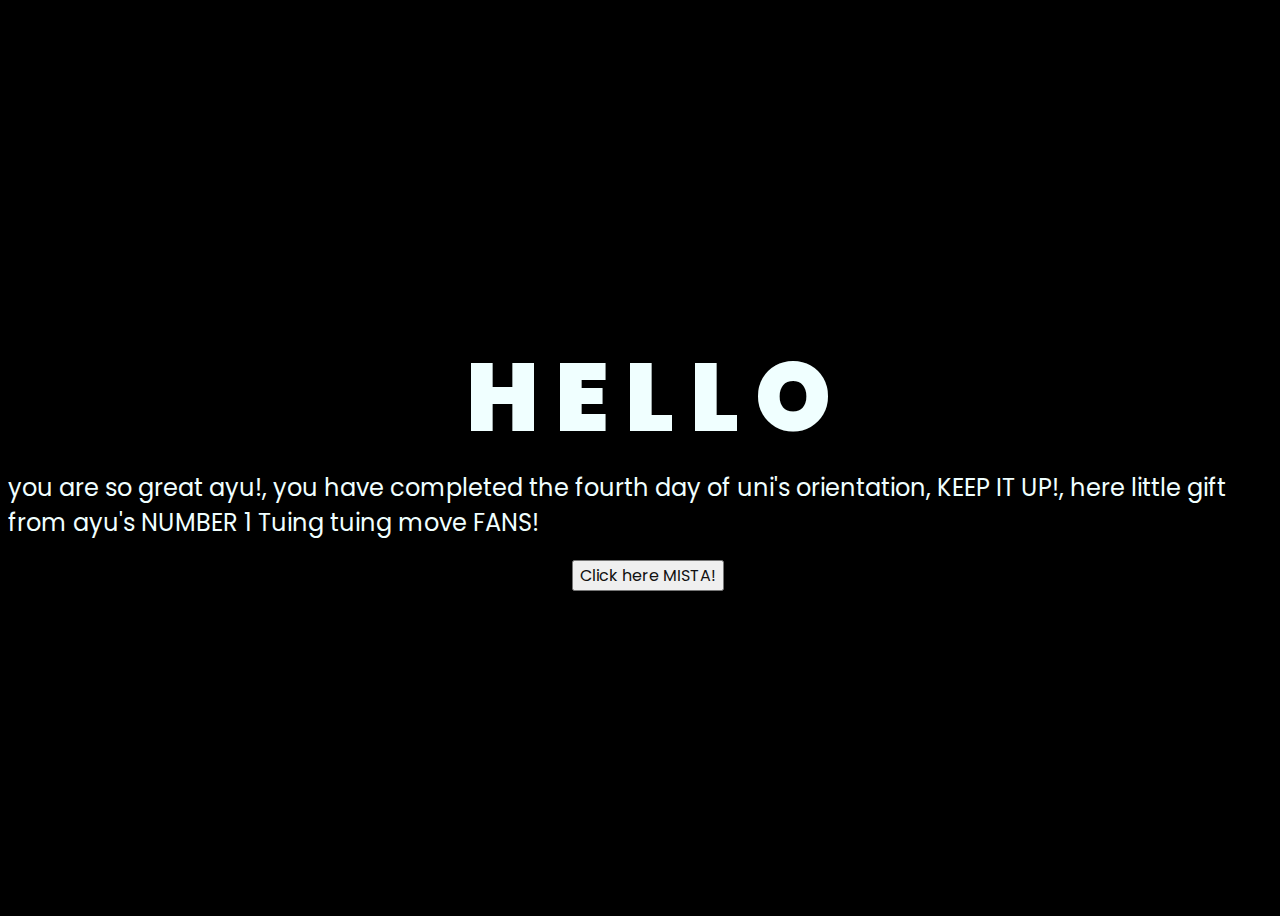
<file: index.html>
<!DOCTYPE html>
<html lang="en">
<head>
    <meta charset="UTF-8">
    <meta http-equiv="X-UA-Compatible" content="IE=edge">
    <meta name="viewport" content="width=device-width, initial-scale=1.0">
    <link rel="stylesheet" href="css/style.css">
    <link rel="icon" href="img/flowers.png" type="image/x-icon">
    <title>Flowers</title>
</head>
<body>
    <div class="greetings">
    <!-- silahkan menambah kata sesuai keinginan dengan <span>text...</span -->
        <span>H</span>
        <span>E</span>
        <span>L</span>
        <span>L</span>
        <span>O</span>
    </div>
    <div class="description">
        <span>you are so great ayu!, you have completed the fourth day of uni's orientation, KEEP IT UP!, here little gift from ayu's NUMBER 1 Tuing tuing move FANS!</span>
    </div>
    <div class="button">
        <button>
            <a href="flower.html">Click here MISTA!</a>
        </button>  
    </div>
</body>
</html>
</file>
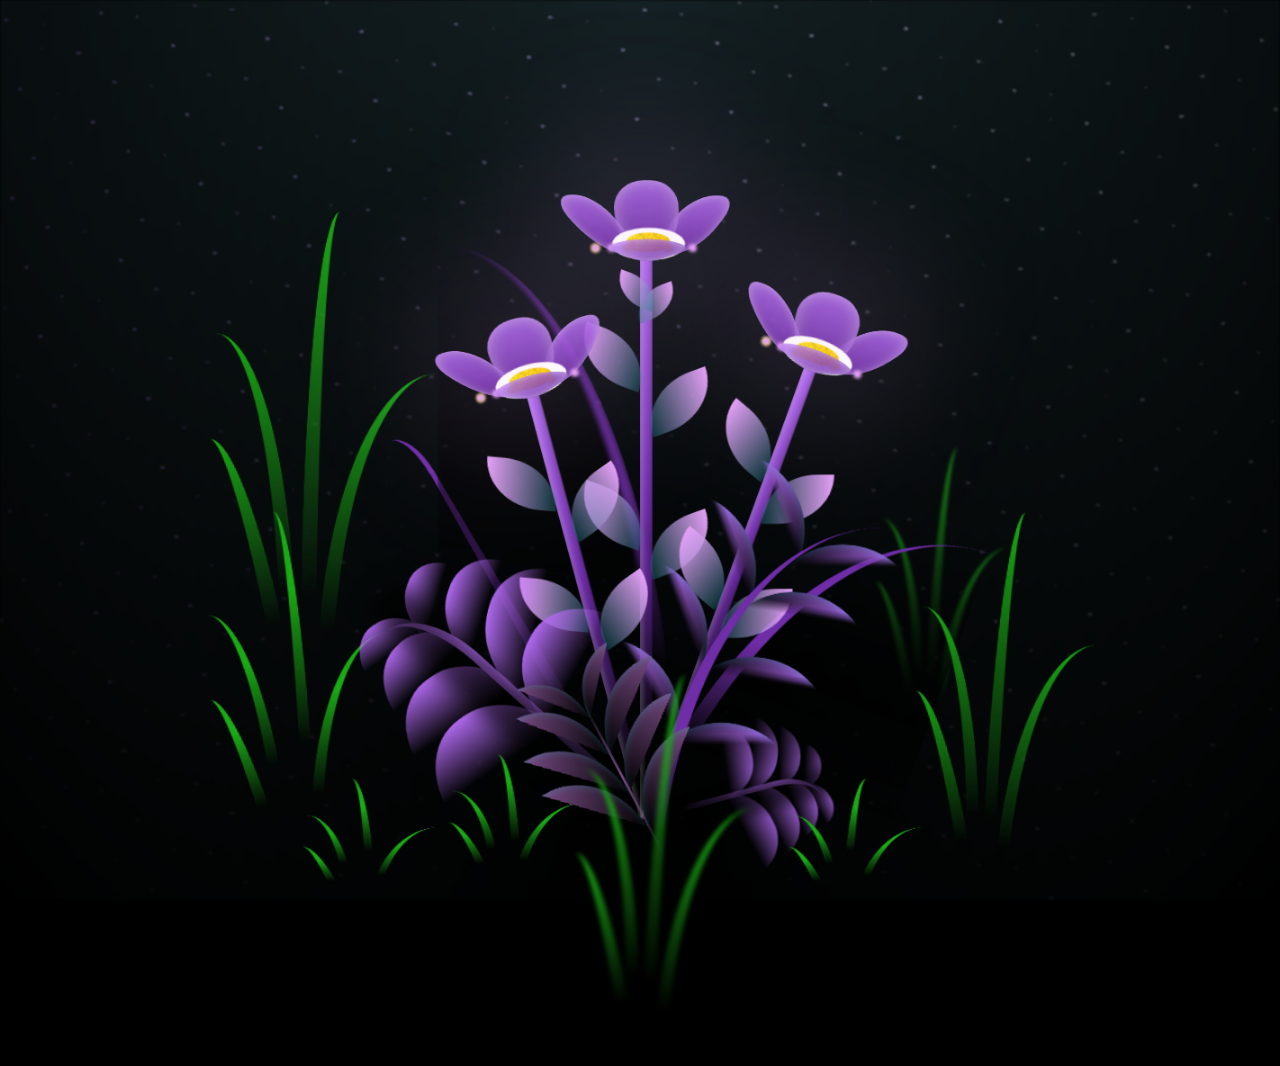
<file: flower.html>
<!DOCTYPE html>
<html lang="en">
<head>
    <meta charset="UTF-8">
    <meta http-equiv="X-UA-Compatible" content="IE=edge">
    <meta name="viewport" content="width=device-width, initial-scale=1.0">
    <link rel="stylesheet" href="css/main.css">
    <link rel="icon" href="img/flowers.png" type="image/x-icon">
    <title>flowers</title>
</head>
<body class="container">
  <!-- Pembuat code: https://codepen.io/mdusmanansari/pen/BamepLe -->
    <div class="night"></div>
    <div class="flowers">
      <div class="flower flower--1">
        <div class="flower__leafs flower__leafs--1">
          <div class="flower__leaf flower__leaf--1"></div>
          <div class="flower__leaf flower__leaf--2"></div>
          <div class="flower__leaf flower__leaf--3"></div>
          <div class="flower__leaf flower__leaf--4"></div>
          <div class="flower__white-circle"></div>
  
          <div class="flower__light flower__light--1"></div>
          <div class="flower__light flower__light--2"></div>
          <div class="flower__light flower__light--3"></div>
          <div class="flower__light flower__light--4"></div>
          <div class="flower__light flower__light--5"></div>
          <div class="flower__light flower__light--6"></div>
          <div class="flower__light flower__light--7"></div>
          <div class="flower__light flower__light--8"></div>
  
        </div>
        <div class="flower__line">
          <div class="flower__line__leaf flower__line__leaf--1"></div>
          <div class="flower__line__leaf flower__line__leaf--2"></div>
          <div class="flower__line__leaf flower__line__leaf--3"></div>
          <div class="flower__line__leaf flower__line__leaf--4"></div>
          <div class="flower__line__leaf flower__line__leaf--5"></div>
          <div class="flower__line__leaf flower__line__leaf--6"></div>
        </div>
      </div>
  
      <div class="flower flower--2">
        <div class="flower__leafs flower__leafs--2">
          <div class="flower__leaf flower__leaf--1"></div>
          <div class="flower__leaf flower__leaf--2"></div>
          <div class="flower__leaf flower__leaf--3"></div>
          <div class="flower__leaf flower__leaf--4"></div>
          <div class="flower__white-circle"></div>
  
          <div class="flower__light flower__light--1"></div>
          <div class="flower__light flower__light--2"></div>
          <div class="flower__light flower__light--3"></div>
          <div class="flower__light flower__light--4"></div>
          <div class="flower__light flower__light--5"></div>
          <div class="flower__light flower__light--6"></div>
          <div class="flower__light flower__light--7"></div>
          <div class="flower__light flower__light--8"></div>
  
        </div>
        <div class="flower__line">
          <div class="flower__line__leaf flower__line__leaf--1"></div>
          <div class="flower__line__leaf flower__line__leaf--2"></div>
          <div class="flower__line__leaf flower__line__leaf--3"></div>
          <div class="flower__line__leaf flower__line__leaf--4"></div>
        </div>
      </div>
  
      <div class="flower flower--3">
        <div class="flower__leafs flower__leafs--3">
          <div class="flower__leaf flower__leaf--1"></div>
          <div class="flower__leaf flower__leaf--2"></div>
          <div class="flower__leaf flower__leaf--3"></div>
          <div class="flower__leaf flower__leaf--4"></div>
          <div class="flower__white-circle"></div>
  
          <div class="flower__light flower__light--1"></div>
          <div class="flower__light flower__light--2"></div>
          <div class="flower__light flower__light--3"></div>
          <div class="flower__light flower__light--4"></div>
          <div class="flower__light flower__light--5"></div>
          <div class="flower__light flower__light--6"></div>
          <div class="flower__light flower__light--7"></div>
          <div class="flower__light flower__light--8"></div>
  
        </div>
        <div class="flower__line">
          <div class="flower__line__leaf flower__line__leaf--1"></div>
          <div class="flower__line__leaf flower__line__leaf--2"></div>
          <div class="flower__line__leaf flower__line__leaf--3"></div>
          <div class="flower__line__leaf flower__line__leaf--4"></div>
        </div>
      </div>
  
      <div class="grow-ans" style="--d:1.2s">
        <div class="flower__g-long">
          <div class="flower__g-long__top"></div>
          <div class="flower__g-long__bottom"></div>
        </div>
      </div>
  
      <div class="growing-grass">
        <div class="flower__grass flower__grass--1">
          <div class="flower__grass--top"></div>
          <div class="flower__grass--bottom"></div>
          <div class="flower__grass__leaf flower__grass__leaf--1"></div>
          <div class="flower__grass__leaf flower__grass__leaf--2"></div>
          <div class="flower__grass__leaf flower__grass__leaf--3"></div>
          <div class="flower__grass__leaf flower__grass__leaf--4"></div>
          <div class="flower__grass__leaf flower__grass__leaf--5"></div>
          <div class="flower__grass__leaf flower__grass__leaf--6"></div>
          <div class="flower__grass__leaf flower__grass__leaf--7"></div>
          <div class="flower__grass__leaf flower__grass__leaf--8"></div>
          <div class="flower__grass__overlay"></div>
        </div>
      </div>
  
      <div class="growing-grass">
        <div class="flower__grass flower__grass--2">
          <div class="flower__grass--top"></div>
          <div class="flower__grass--bottom"></div>
          <div class="flower__grass__leaf flower__grass__leaf--1"></div>
          <div class="flower__grass__leaf flower__grass__leaf--2"></div>
          <div class="flower__grass__leaf flower__grass__leaf--3"></div>
          <div class="flower__grass__leaf flower__grass__leaf--4"></div>
          <div class="flower__grass__leaf flower__grass__leaf--5"></div>
          <div class="flower__grass__leaf flower__grass__leaf--6"></div>
          <div class="flower__grass__leaf flower__grass__leaf--7"></div>
          <div class="flower__grass__leaf flower__grass__leaf--8"></div>
          <div class="flower__grass__overlay"></div>
        </div>
      </div>
  
      <div class="grow-ans" style="--d:2.4s">
        <div class="flower__g-right flower__g-right--1">
          <div class="leaf"></div>
        </div>
      </div>
  
      <div class="grow-ans" style="--d:2.8s">
        <div class="flower__g-right flower__g-right--2">
          <div class="leaf"></div>
        </div>
      </div>
  
      <div class="grow-ans" style="--d:2.8s">
        <div class="flower__g-front">
          <div class="flower__g-front__leaf-wrapper flower__g-front__leaf-wrapper--1">
            <div class="flower__g-front__leaf"></div>
          </div>
          <div class="flower__g-front__leaf-wrapper flower__g-front__leaf-wrapper--2">
            <div class="flower__g-front__leaf"></div>
          </div>
          <div class="flower__g-front__leaf-wrapper flower__g-front__leaf-wrapper--3">
            <div class="flower__g-front__leaf"></div>
          </div>
          <div class="flower__g-front__leaf-wrapper flower__g-front__leaf-wrapper--4">
            <div class="flower__g-front__leaf"></div>
          </div>
          <div class="flower__g-front__leaf-wrapper flower__g-front__leaf-wrapper--5">
            <div class="flower__g-front__leaf"></div>
          </div>
          <div class="flower__g-front__leaf-wrapper flower__g-front__leaf-wrapper--6">
            <div class="flower__g-front__leaf"></div>
          </div>
          <div class="flower__g-front__leaf-wrapper flower__g-front__leaf-wrapper--7">
            <div class="flower__g-front__leaf"></div>
          </div>
          <div class="flower__g-front__leaf-wrapper flower__g-front__leaf-wrapper--8">
            <div class="flower__g-front__leaf"></div>
          </div>
          <div class="flower__g-front__line"></div>
        </div>
      </div>
  
      <div class="grow-ans" style="--d:3.2s">
        <div class="flower__g-fr">
          <div class="leaf"></div>
          <div class="flower__g-fr__leaf flower__g-fr__leaf--1"></div>
          <div class="flower__g-fr__leaf flower__g-fr__leaf--2"></div>
          <div class="flower__g-fr__leaf flower__g-fr__leaf--3"></div>
          <div class="flower__g-fr__leaf flower__g-fr__leaf--4"></div>
          <div class="flower__g-fr__leaf flower__g-fr__leaf--5"></div>
          <div class="flower__g-fr__leaf flower__g-fr__leaf--6"></div>
          <div class="flower__g-fr__leaf flower__g-fr__leaf--7"></div>
          <div class="flower__g-fr__leaf flower__g-fr__leaf--8"></div>
        </div>
      </div>
  
      <div class="long-g long-g--0">
        <div class="grow-ans" style="--d:3s">
          <div class="leaf leaf--0"></div>
        </div>
        <div class="grow-ans" style="--d:2.2s">
          <div class="leaf leaf--1"></div>
        </div>
        <div class="grow-ans" style="--d:3.4s">
          <div class="leaf leaf--2"></div>
        </div>
        <div class="grow-ans" style="--d:3.6s">
          <div class="leaf leaf--3"></div>
        </div>
      </div>
  
      <div class="long-g long-g--1">
        <div class="grow-ans" style="--d:3.6s">
          <div class="leaf leaf--0"></div>
        </div>
        <div class="grow-ans" style="--d:3.8s">
          <div class="leaf leaf--1"></div>
        </div>
        <div class="grow-ans" style="--d:4s">
          <div class="leaf leaf--2"></div>
        </div>
        <div class="grow-ans" style="--d:4.2s">
          <div class="leaf leaf--3"></div>
        </div>
      </div>
  
      <div class="long-g long-g--2">
        <div class="grow-ans" style="--d:4s">
          <div class="leaf leaf--0"></div>
        </div>
        <div class="grow-ans" style="--d:4.2s">
          <div class="leaf leaf--1"></div>
        </div>
        <div class="grow-ans" style="--d:4.4s">
          <div class="leaf leaf--2"></div>
        </div>
        <div class="grow-ans" style="--d:4.6s">
          <div class="leaf leaf--3"></div>
        </div>
      </div>
  
      <div class="long-g long-g--3">
        <div class="grow-ans" style="--d:4s">
          <div class="leaf leaf--0"></div>
        </div>
        <div class="grow-ans" style="--d:4.2s">
          <div class="leaf leaf--1"></div>
        </div>
        <div class="grow-ans" style="--d:3s">
          <div class="leaf leaf--2"></div>
        </div>
        <div class="grow-ans" style="--d:3.6s">
          <div class="leaf leaf--3"></div>
        </div>
      </div>
  
      <div class="long-g long-g--4">
        <div class="grow-ans" style="--d:4s">
          <div class="leaf leaf--0"></div>
        </div>
        <div class="grow-ans" style="--d:4.2s">
          <div class="leaf leaf--1"></div>
        </div>
        <div class="grow-ans" style="--d:3s">
          <div class="leaf leaf--2"></div>
        </div>
        <div class="grow-ans" style="--d:3.6s">
          <div class="leaf leaf--3"></div>
        </div>
      </div>
  
      <div class="long-g long-g--5">
        <div class="grow-ans" style="--d:4s">
          <div class="leaf leaf--0"></div>
        </div>
        <div class="grow-ans" style="--d:4.2s">
          <div class="leaf leaf--1"></div>
        </div>
        <div class="grow-ans" style="--d:3s">
          <div class="leaf leaf--2"></div>
        </div>
        <div class="grow-ans" style="--d:3.6s">
          <div class="leaf leaf--3"></div>
        </div>
      </div>
  
      <div class="long-g long-g--6">
        <div class="grow-ans" style="--d:4.2s">
          <div class="leaf leaf--0"></div>
        </div>
        <div class="grow-ans" style="--d:4.4s">
          <div class="leaf leaf--1"></div>
        </div>
        <div class="grow-ans" style="--d:4.6s">
          <div class="leaf leaf--2"></div>
        </div>
        <div class="grow-ans" style="--d:4.8s">
          <div class="leaf leaf--3"></div>
        </div>
      </div>
  
      <div class="long-g long-g--7">
        <div class="grow-ans" style="--d:3s">
          <div class="leaf leaf--0"></div>
        </div>
        <div class="grow-ans" style="--d:3.2s">
          <div class="leaf leaf--1"></div>
        </div>
        <div class="grow-ans" style="--d:3.5s">
          <div class="leaf leaf--2"></div>
        </div>
        <div class="grow-ans" style="--d:3.6s">
          <div class="leaf leaf--3"></div>
        </div>
      </div>
    </div>
            <audio autoplay> 
        <source src="glue.mp3" type="audio/mp3"/>
        </audio>
    <script src="main.js"></script>
  </body>
</html>
</file>
<file: css/style.css>
@import url('https://fonts.googleapis.com/css2?family=Poppins:ital,wght@0,500;1,900&display=swap');
*{
    font-family: 'Poppins',cursive;
}
body{
    color: azure;
    width: 100%;
    height: 100vh;
    display: flex;
    flex-direction: column;
    align-items: center;
    justify-content: center;
    background-color: black;
}
.greetings{
    font-size: 6rem;
    font-weight: 900;
}
.greetings > span{
    animation: glow 2.5s ease-in-out infinite;
}
@keyframes glow{
    0%, 100%{
        color: #fff;
        text-shadow: 0 0 12px #7c3cb4
, 0 0 50px #AF69EE
, 0 0 100px #AF69EE
;
    }
    10%, 90%{
        color: #111;
        text-shadow: none;
    }
}
.greetings > span:nth-child(2){
    animation-delay: .2s ;
}
.greetings > span:nth-child(3){
    animation-delay: .4s ;
}
.greetings > span:nth-child(4){
    animation-delay: .6s;
}
.greetings > span:nth-child(5){
    animation-delay: .8s;
}

.description{
    font-size: 1.5rem;
    margin-bottom: 20px;
}

.button a{
    text-decoration: none;
    font-size: 1rem;
    color: #111;
}

@media screen and (max-width:574px){
    .greetings{
        display: block;
        font-size: 3rem;
        font-weight: 500;
        text-align: center;
    }
    .description{
        font-size: 1rem;
    }
    
    .button a{
        font-size: .5rem;
    }
}
</file>
<file: css/main.css>
*,
*::after,
*::before {
  padding: 0;
  margin: 0;
  box-sizing: border-box;
}

:root {
  --dark-color: #000;
}

body {
  display: flex;
  align-items: flex-end;
  justify-content: center;
  min-height: 100vh;
  background-color: var(--dark-color);
  overflow: hidden;
  perspective: 1000px;
}

.night {
  position: fixed;
  left: 50%;
  top: 0;
  transform: translateX(-50%);
  width: 100%;
  height: 100%;
  filter: blur(0.1vmin);
  background-image: radial-gradient(ellipse at top, transparent 0%, var(--dark-color)), radial-gradient(ellipse at bottom, var(--dark-color), rgba(145, 233, 255, 0.2)), repeating-linear-gradient(220deg, rgb(0, 0, 0) 0px, rgb(0, 0, 0) 19px, transparent 19px, transparent 22px), repeating-linear-gradient(189deg, rgb(0, 0, 0) 0px, rgb(0, 0, 0) 19px, transparent 19px, transparent 22px), repeating-linear-gradient(148deg, rgb(0, 0, 0) 0px, rgb(0, 0, 0) 19px, transparent 19px, transparent 22px), linear-gradient(90deg, rgb(184, 118, 249), rgb(240, 240, 240));
}

.flowers {
  position: relative;
  transform: scale(0.9);
}

.flower {
  position: absolute;
  bottom: 10vmin;
  transform-origin: bottom center;
  z-index: 10;
  --fl-speed: 0.8s;
}
.flower--1 {
  -webkit-animation: moving-flower-1 4s linear infinite;
          animation: moving-flower-1 4s linear infinite;
}
.flower--1 .flower__line {
  height: 70vmin;
  -webkit-animation-delay: 0.3s;
          animation-delay: 0.3s;
}
.flower--1 .flower__line__leaf--1 {
  -webkit-animation: blooming-leaf-right var(--fl-speed) 1.6s backwards;
          animation: blooming-leaf-right var(--fl-speed) 1.6s backwards;
}
.flower--1 .flower__line__leaf--2 {
  -webkit-animation: blooming-leaf-right var(--fl-speed) 1.4s backwards;
          animation: blooming-leaf-right var(--fl-speed) 1.4s backwards;
}
.flower--1 .flower__line__leaf--3 {
  -webkit-animation: blooming-leaf-left var(--fl-speed) 1.2s backwards;
          animation: blooming-leaf-left var(--fl-speed) 1.2s backwards;
}
.flower--1 .flower__line__leaf--4 {
  -webkit-animation: blooming-leaf-left var(--fl-speed) 1s backwards;
          animation: blooming-leaf-left var(--fl-speed) 1s backwards;
}
.flower--1 .flower__line__leaf--5 {
  -webkit-animation: blooming-leaf-right var(--fl-speed) 1.8s backwards;
          animation: blooming-leaf-right var(--fl-speed) 1.8s backwards;
}
.flower--1 .flower__line__leaf--6 {
  -webkit-animation: blooming-leaf-left var(--fl-speed) 2s backwards;
          animation: blooming-leaf-left var(--fl-speed) 2s backwards;
}
.flower--2 {
  left: 50%;
  transform: rotate(20deg);
  -webkit-animation: moving-flower-2 4s linear infinite;
          animation: moving-flower-2 4s linear infinite;
}
.flower--2 .flower__line {
  height: 60vmin;
  -webkit-animation-delay: 0.6s;
          animation-delay: 0.6s;
}
.flower--2 .flower__line__leaf--1 {
  -webkit-animation: blooming-leaf-right var(--fl-speed) 1.9s backwards;
          animation: blooming-leaf-right var(--fl-speed) 1.9s backwards;
}
.flower--2 .flower__line__leaf--2 {
  -webkit-animation: blooming-leaf-right var(--fl-speed) 1.7s backwards;
          animation: blooming-leaf-right var(--fl-speed) 1.7s backwards;
}
.flower--2 .flower__line__leaf--3 {
  -webkit-animation: blooming-leaf-left var(--fl-speed) 1.5s backwards;
          animation: blooming-leaf-left var(--fl-speed) 1.5s backwards;
}
.flower--2 .flower__line__leaf--4 {
  -webkit-animation: blooming-leaf-left var(--fl-speed) 1.3s backwards;
          animation: blooming-leaf-left var(--fl-speed) 1.3s backwards;
}
.flower--3 {
  left: 50%;
  transform: rotate(-15deg);
  -webkit-animation: moving-flower-3 4s linear infinite;
          animation: moving-flower-3 4s linear infinite;
}
.flower--3 .flower__line {
  -webkit-animation-delay: 0.9s;
          animation-delay: 0.9s;
}
.flower--3 .flower__line__leaf--1 {
  -webkit-animation: blooming-leaf-right var(--fl-speed) 2.5s backwards;
          animation: blooming-leaf-right var(--fl-speed) 2.5s backwards;
}
.flower--3 .flower__line__leaf--2 {
  -webkit-animation: blooming-leaf-right var(--fl-speed) 2.3s backwards;
          animation: blooming-leaf-right var(--fl-speed) 2.3s backwards;
}
.flower--3 .flower__line__leaf--3 {
  -webkit-animation: blooming-leaf-left var(--fl-speed) 2.1s backwards;
          animation: blooming-leaf-left var(--fl-speed) 2.1s backwards;
}
.flower--3 .flower__line__leaf--4 {
  -webkit-animation: blooming-leaf-left var(--fl-speed) 1.9s backwards;
          animation: blooming-leaf-left var(--fl-speed) 1.9s backwards;
}
.flower__leafs {
  position: relative;
  -webkit-animation: blooming-flower 2s backwards;
          animation: blooming-flower 2s backwards;
}
.flower__leafs--1 {
  -webkit-animation-delay: 1.1s;
          animation-delay: 1.1s;
}
.flower__leafs--2 {
  -webkit-animation-delay: 1.4s;
          animation-delay: 1.4s;
}
.flower__leafs--3 {
  -webkit-animation-delay: 1.7s;
          animation-delay: 1.7s;
}
.flower__leafs::after {
  content: "";
  position: absolute;
  left: 0;
  top: 0;
  transform: translate(-50%, -100%);
  width: 8vmin;
  height: 8vmin;
  background-color: #E4A0F7;
  filter: blur(10vmin);
}
.flower__leaf {
  position: absolute;
  bottom: 0;
  left: 50%;
  width: 8vmin;
  height: 11vmin;
  border-radius: 51% 49% 47% 53%/44% 45% 55% 69%;
  background-color: #AF69EE;
  background-image: linear-gradient(to top, #6F2DA8, #AF69EE);
  transform-origin: bottom center;
  opacity: 0.9;
  box-shadow: inset 0 0 2vmin rgba(255, 255, 255, 0.5);
}
.flower__leaf--1 {
  transform: translate(-10%, 1%) rotateY(40deg) rotateX(-50deg);
}
.flower__leaf--2 {
  transform: translate(-50%, -4%) rotateX(40deg);
}
.flower__leaf--3 {
  transform: translate(-90%, 0%) rotateY(45deg) rotateX(50deg);
}
.flower__leaf--4 {
  width: 8vmin;
  height: 8vmin;
  transform-origin: bottom left;
  border-radius: 4vmin 10vmin 4vmin 4vmin;
  transform: translate(0%, 18%) rotateX(70deg) rotate(-43deg);
  background-image: linear-gradient(to top, #6F2DA8, #AF69EE);
  z-index: 1;
  opacity: 0.8;
}
.flower__white-circle {
  position: absolute;
  left: -3.5vmin;
  top: -3vmin;
  width: 9vmin;
  height: 4vmin;
  border-radius: 50%;
  background-color: #fff;
}
.flower__white-circle::after {
  content: "";
  position: absolute;
  left: 50%;
  top: 45%;
  transform: translate(-50%, -50%);
  width: 60%;
  height: 60%;
  border-radius: inherit;
  background-image: repeating-linear-gradient(135deg, rgba(0, 0, 0, 0.03) 0px, rgba(0, 0, 0, 0.03) 1px, transparent 1px, transparent 12px), repeating-linear-gradient(45deg, rgba(0, 0, 0, 0.03) 0px, rgba(0, 0, 0, 0.03) 1px, transparent 1px, transparent 12px), repeating-linear-gradient(67.5deg, rgba(0, 0, 0, 0.03) 0px, rgba(0, 0, 0, 0.03) 1px, transparent 1px, transparent 12px), repeating-linear-gradient(135deg, rgba(0, 0, 0, 0.03) 0px, rgba(0, 0, 0, 0.03) 1px, transparent 1px, transparent 12px), repeating-linear-gradient(45deg, rgba(0, 0, 0, 0.03) 0px, rgba(0, 0, 0, 0.03) 1px, transparent 1px, transparent 12px), repeating-linear-gradient(112.5deg, rgba(0, 0, 0, 0.03) 0px, rgba(0, 0, 0, 0.03) 1px, transparent 1px, transparent 12px), repeating-linear-gradient(112.5deg, rgba(0, 0, 0, 0.03) 0px, rgba(0, 0, 0, 0.03) 1px, transparent 1px, transparent 12px), repeating-linear-gradient(45deg, rgba(0, 0, 0, 0.03) 0px, rgba(0, 0, 0, 0.03) 1px, transparent 1px, transparent 12px), repeating-linear-gradient(22.5deg, rgba(0, 0, 0, 0.03) 0px, rgba(0, 0, 0, 0.03) 1px, transparent 1px, transparent 12px), repeating-linear-gradient(45deg, rgba(0, 0, 0, 0.03) 0px, rgba(0, 0, 0, 0.03) 1px, transparent 1px, transparent 12px), repeating-linear-gradient(22.5deg, rgba(0, 0, 0, 0.03) 0px, rgba(0, 0, 0, 0.03) 1px, transparent 1px, transparent 12px), repeating-linear-gradient(135deg, rgba(0, 0, 0, 0.03) 0px, rgba(0, 0, 0, 0.03) 1px, transparent 1px, transparent 12px), repeating-linear-gradient(157.5deg, rgba(0, 0, 0, 0.03) 0px, rgba(0, 0, 0, 0.03) 1px, transparent 1px, transparent 12px), repeating-linear-gradient(67.5deg, rgba(0, 0, 0, 0.03) 0px, rgba(0, 0, 0, 0.03) 1px, transparent 1px, transparent 12px), repeating-linear-gradient(67.5deg, rgba(0, 0, 0, 0.03) 0px, rgba(0, 0, 0, 0.03) 1px, transparent 1px, transparent 12px), linear-gradient(90deg, rgb(255, 235, 18), rgb(255, 206, 0));
}
.flower__line {
  height: 55vmin;
  width: 1.5vmin;
  background-image: linear-gradient(to left, rgba(0, 0, 0, 0.2), transparent, rgba(255, 255, 255, 0.2)), linear-gradient(to top, transparent 10%, #6F2DA8, #AF69EE);
  box-shadow: inset 0 0 2px rgba(0, 0, 0, 0.5);
  -webkit-animation: grow-flower-tree 4s backwards;
          animation: grow-flower-tree 4s backwards;
}
.flower__line__leaf {
  --w: 7vmin;
  --h: calc(var(--w) + 2vmin);
  position: absolute;
  top: 20%;
  left: 90%;
  width: var(--w);
  height: var(--h);
  border-top-right-radius: var(--h);
  border-bottom-left-radius: var(--h);
  background-image: linear-gradient(to top, rgba(20, 117, 122, 0.4), #E4A0F7);
}
.flower__line__leaf--1 {
  transform: rotate(70deg) rotateY(30deg);
}
.flower__line__leaf--2 {
  top: 45%;
  transform: rotate(70deg) rotateY(30deg);
}
.flower__line__leaf--3, .flower__line__leaf--4, .flower__line__leaf--6 {
  border-top-right-radius: 0;
  border-bottom-left-radius: 0;
  border-top-left-radius: var(--h);
  border-bottom-right-radius: var(--h);
  left: -460%;
  top: 12%;
  transform: rotate(-70deg) rotateY(30deg);
}
.flower__line__leaf--4 {
  top: 40%;
}
.flower__line__leaf--5 {
  top: 0;
  transform-origin: left;
  transform: rotate(70deg) rotateY(30deg) scale(0.6);
}
.flower__line__leaf--6 {
  top: -2%;
  left: -450%;
  transform-origin: right;
  transform: rotate(-70deg) rotateY(30deg) scale(0.6);
}
.flower__light {
  position: absolute;
  bottom: 0vmin;
  width: 1vmin;
  height: 1vmin;
  background-color: rgb(255, 251, 0);
  border-radius: 50%;
  filter: blur(0.2vmin);
  -webkit-animation: light-ans 4s linear infinite backwards;
          animation: light-ans 4s linear infinite backwards;
}
.flower__light:nth-child(odd) {
  background-color: #E4A0F7;
}
.flower__light--1 {
  left: -2vmin;
  -webkit-animation-delay: 1s;
          animation-delay: 1s;
}
.flower__light--2 {
  left: 3vmin;
  -webkit-animation-delay: 0.5s;
          animation-delay: 0.5s;
}
.flower__light--3 {
  left: -6vmin;
  -webkit-animation-delay: 0.3s;
          animation-delay: 0.3s;
}
.flower__light--4 {
  left: 6vmin;
  -webkit-animation-delay: 0.9s;
          animation-delay: 0.9s;
}
.flower__light--5 {
  left: -1vmin;
  -webkit-animation-delay: 1.5s;
          animation-delay: 1.5s;
}
.flower__light--6 {
  left: -4vmin;
  -webkit-animation-delay: 3s;
          animation-delay: 3s;
}
.flower__light--7 {
  left: 3vmin;
  -webkit-animation-delay: 2s;
          animation-delay: 2s;
}
.flower__light--8 {
  left: -6vmin;
  -webkit-animation-delay: 3.5s;
          animation-delay: 3.5s;
}
.flower__grass {
  --c: #AF69EE;
  --line-w: 1.5vmin;
  position: absolute;
  bottom: 12vmin;
  left: -7vmin;
  display: flex;
  flex-direction: column;
  align-items: flex-end;
  z-index: 20;
  transform-origin: bottom center;
  transform: rotate(-48deg) rotateY(40deg);
}
.flower__grass--1 {
  -webkit-animation: moving-grass 2s linear infinite;
          animation: moving-grass 2s linear infinite;
}
.flower__grass--2 {
  left: 2vmin;
  bottom: 10vmin;
  transform: scale(0.5) rotate(75deg) rotateX(10deg) rotateY(-200deg);
  opacity: 0.8;
  z-index: 0;
  -webkit-animation: moving-grass--2 1.5s linear infinite;
          animation: moving-grass--2 1.5s linear infinite;
}
.flower__grass--top {
  width: 7vmin;
  height: 10vmin;
  border-top-right-radius: 100%;
  border-right: var(--line-w) solid var(--c);
  transform-origin: bottom center;
  transform: rotate(-2deg);
}
.flower__grass--bottom {
  margin-top: -2px;
  width: var(--line-w);
  height: 25vmin;
  background-image: linear-gradient(to top, transparent, var(--c));
}
.flower__grass__leaf {
  --size: 10vmin;
  position: absolute;
  width: calc(var(--size) * 2.1);
  height: var(--size);
  border-top-left-radius: var(--size);
  border-top-right-radius: var(--size);
  background-image: linear-gradient(to top, transparent, transparent 30%, var(--c));
  z-index: 100;
}
.flower__grass__leaf--1 {
  top: -6%;
  left: 30%;
  --size: 6vmin;
  transform: rotate(-20deg);
  -webkit-animation: growing-grass-ans--1 2s 2.6s backwards;
          animation: growing-grass-ans--1 2s 2.6s backwards;
}
@-webkit-keyframes growing-grass-ans--1 {
  0% {
    transform-origin: bottom left;
    transform: rotate(-20deg) scale(0);
  }
}
@keyframes growing-grass-ans--1 {
  0% {
    transform-origin: bottom left;
    transform: rotate(-20deg) scale(0);
  }
}
.flower__grass__leaf--2 {
  top: -5%;
  left: -110%;
  --size: 6vmin;
  transform: rotate(10deg);
  -webkit-animation: growing-grass-ans--2 2s 2.4s linear backwards;
          animation: growing-grass-ans--2 2s 2.4s linear backwards;
}
@-webkit-keyframes growing-grass-ans--2 {
  0% {
    transform-origin: bottom right;
    transform: rotate(10deg) scale(0);
  }
}
@keyframes growing-grass-ans--2 {
  0% {
    transform-origin: bottom right;
    transform: rotate(10deg) scale(0);
  }
}
.flower__grass__leaf--3 {
  top: 5%;
  left: 60%;
  --size: 8vmin;
  transform: rotate(-18deg) rotateX(-20deg);
  -webkit-animation: growing-grass-ans--3 2s 2.2s linear backwards;
          animation: growing-grass-ans--3 2s 2.2s linear backwards;
}
@-webkit-keyframes growing-grass-ans--3 {
  0% {
    transform-origin: bottom left;
    transform: rotate(-18deg) rotateX(-20deg) scale(0);
  }
}
@keyframes growing-grass-ans--3 {
  0% {
    transform-origin: bottom left;
    transform: rotate(-18deg) rotateX(-20deg) scale(0);
  }
}
.flower__grass__leaf--4 {
  top: 6%;
  left: -135%;
  --size: 8vmin;
  transform: rotate(2deg);
  -webkit-animation: growing-grass-ans--4 2s 2s linear backwards;
          animation: growing-grass-ans--4 2s 2s linear backwards;
}
@-webkit-keyframes growing-grass-ans--4 {
  0% {
    transform-origin: bottom right;
    transform: rotate(2deg) scale(0);
  }
}
@keyframes growing-grass-ans--4 {
  0% {
    transform-origin: bottom right;
    transform: rotate(2deg) scale(0);
  }
}
.flower__grass__leaf--5 {
  top: 20%;
  left: 60%;
  --size: 10vmin;
  transform: rotate(-24deg) rotateX(-20deg);
  -webkit-animation: growing-grass-ans--5 2s 1.8s linear backwards;
          animation: growing-grass-ans--5 2s 1.8s linear backwards;
}
@-webkit-keyframes growing-grass-ans--5 {
  0% {
    transform-origin: bottom left;
    transform: rotate(-24deg) rotateX(-20deg) scale(0);
  }
}
@keyframes growing-grass-ans--5 {
  0% {
    transform-origin: bottom left;
    transform: rotate(-24deg) rotateX(-20deg) scale(0);
  }
}
.flower__grass__leaf--6 {
  top: 22%;
  left: -180%;
  --size: 10vmin;
  transform: rotate(10deg);
  -webkit-animation: growing-grass-ans--6 2s 1.6s linear backwards;
          animation: growing-grass-ans--6 2s 1.6s linear backwards;
}
@-webkit-keyframes growing-grass-ans--6 {
  0% {
    transform-origin: bottom right;
    transform: rotate(10deg) scale(0);
  }
}
@keyframes growing-grass-ans--6 {
  0% {
    transform-origin: bottom right;
    transform: rotate(10deg) scale(0);
  }
}
.flower__grass__leaf--7 {
  top: 39%;
  left: 70%;
  --size: 10vmin;
  transform: rotate(-10deg);
  -webkit-animation: growing-grass-ans--7 2s 1.4s linear backwards;
          animation: growing-grass-ans--7 2s 1.4s linear backwards;
}
@-webkit-keyframes growing-grass-ans--7 {
  0% {
    transform-origin: bottom left;
    transform: rotate(-10deg) scale(0);
  }
}
@keyframes growing-grass-ans--7 {
  0% {
    transform-origin: bottom left;
    transform: rotate(-10deg) scale(0);
  }
}
.flower__grass__leaf--8 {
  top: 40%;
  left: -215%;
  --size: 11vmin;
  transform: rotate(10deg);
  -webkit-animation: growing-grass-ans--8 2s 1.2s linear backwards;
          animation: growing-grass-ans--8 2s 1.2s linear backwards;
}
@-webkit-keyframes growing-grass-ans--8 {
  0% {
    transform-origin: bottom right;
    transform: rotate(10deg) scale(0);
  }
}
@keyframes growing-grass-ans--8 {
  0% {
    transform-origin: bottom right;
    transform: rotate(10deg) scale(0);
  }
}
.flower__grass__overlay {
  position: absolute;
  top: -10%;
  right: 0%;
  width: 100%;
  height: 100%;
  background-color: rgba(0, 0, 0, 0.6);
  filter: blur(1.5vmin);
  z-index: 100;
}
.flower__g-long {
  --w: 2vmin;
  --h: 6vmin;
  --c: #6F2DA8;
  position: absolute;
  bottom: 10vmin;
  left: -3vmin;
  transform-origin: bottom center;
  transform: rotate(-30deg) rotateY(-20deg);
  display: flex;
  flex-direction: column;
  align-items: flex-end;
  -webkit-animation: flower-g-long-ans 3s linear infinite;
          animation: flower-g-long-ans 3s linear infinite;
}
@-webkit-keyframes flower-g-long-ans {
  0%, 100% {
    transform: rotate(-30deg) rotateY(-20deg);
  }
  50% {
    transform: rotate(-32deg) rotateY(-20deg);
  }
}
@keyframes flower-g-long-ans {
  0%, 100% {
    transform: rotate(-30deg) rotateY(-20deg);
  }
  50% {
    transform: rotate(-32deg) rotateY(-20deg);
  }
}
.flower__g-long__top {
  top: calc(var(--h) * -1);
  width: calc(var(--w) + 1vmin);
  height: var(--h);
  border-top-right-radius: 100%;
  border-right: 0.7vmin solid var(--c);
  transform: translate(-0.7vmin, 1vmin);
}
.flower__g-long__bottom {
  width: var(--w);
  height: 50vmin;
  transform-origin: bottom center;
  background-image: linear-gradient(to top, transparent 30%, var(--c));
  box-shadow: inset 0 0 2px rgba(0, 0, 0, 0.5);
  -webkit-clip-path: polygon(35% 0, 65% 1%, 100% 100%, 0% 100%);
          clip-path: polygon(35% 0, 65% 1%, 100% 100%, 0% 100%);
}
.flower__g-right {
  position: absolute;
  bottom: 6vmin;
  left: -2vmin;
  transform-origin: bottom left;
  transform: rotate(20deg);
}
.flower__g-right .leaf {
  width: 30vmin;
  height: 50vmin;
  border-top-left-radius: 100%;
  border-left: 2vmin solid #6F2DA8;
  background-image: linear-gradient(to bottom, transparent, var(--dark-color) 60%);
  -webkit-mask-image: linear-gradient(to top, transparent 30%, #784B84 60%);
}
.flower__g-right--1 {
  -webkit-animation: flower-g-right-ans 2.5s linear infinite;
          animation: flower-g-right-ans 2.5s linear infinite;
}
.flower__g-right--2 {
  left: 5vmin;
  transform: rotateY(-180deg);
  -webkit-animation: flower-g-right-ans--2 3s linear infinite;
          animation: flower-g-right-ans--2 3s linear infinite;
}
.flower__g-right--2 .leaf {
  height: 75vmin;
  filter: blur(0.3vmin);
  opacity: 0.8;
}
@-webkit-keyframes flower-g-right-ans {
  0%, 100% {
    transform: rotate(20deg);
  }
  50% {
    transform: rotate(24deg) rotateX(-20deg);
  }
}
@keyframes flower-g-right-ans {
  0%, 100% {
    transform: rotate(20deg);
  }
  50% {
    transform: rotate(24deg) rotateX(-20deg);
  }
}
@-webkit-keyframes flower-g-right-ans--2 {
  0%, 100% {
    transform: rotateY(-180deg) rotate(0deg) rotateX(-20deg);
  }
  50% {
    transform: rotateY(-180deg) rotate(6deg) rotateX(-20deg);
  }
}
@keyframes flower-g-right-ans--2 {
  0%, 100% {
    transform: rotateY(-180deg) rotate(0deg) rotateX(-20deg);
  }
  50% {
    transform: rotateY(-180deg) rotate(6deg) rotateX(-20deg);
  }
}
.flower__g-front {
  position: absolute;
  bottom: 6vmin;
  left: 2.5vmin;
  z-index: 100;
  transform-origin: bottom center;
  transform: rotate(-28deg) rotateY(30deg) scale(1.04);
  -webkit-animation: flower__g-front-ans 2s linear infinite;
          animation: flower__g-front-ans 2s linear infinite;
}
@-webkit-keyframes flower__g-front-ans {
  0%, 100% {
    transform: rotate(-28deg) rotateY(30deg) scale(1.04);
  }
  50% {
    transform: rotate(-35deg) rotateY(40deg) scale(1.04);
  }
}
@keyframes flower__g-front-ans {
  0%, 100% {
    transform: rotate(-28deg) rotateY(30deg) scale(1.04);
  }
  50% {
    transform: rotate(-35deg) rotateY(40deg) scale(1.04);
  }
}
.flower__g-front__line {
  width: 0.3vmin;
  height: 20vmin;
  background-image: linear-gradient(to top, transparent, #784B84, transparent 100%);
  position: relative;
}
.flower__g-front__leaf-wrapper {
  position: absolute;
  top: 0;
  left: 0;
  transform-origin: bottom left;
  transform: rotate(10deg);
}
.flower__g-front__leaf-wrapper:nth-child(even) {
  left: 0vmin;
  transform: rotateY(-180deg) rotate(5deg);
  -webkit-animation: flower__g-front__leaf-left-ans 1s ease-in backwards;
          animation: flower__g-front__leaf-left-ans 1s ease-in backwards;
}
.flower__g-front__leaf-wrapper:nth-child(odd) {
  -webkit-animation: flower__g-front__leaf-ans 1s ease-in backwards;
          animation: flower__g-front__leaf-ans 1s ease-in backwards;
}
.flower__g-front__leaf-wrapper--1 {
  top: -8vmin;
  transform: scale(0.7);
  -webkit-animation: flower__g-front__leaf-ans 1s 5.5s ease-in backwards !important;
          animation: flower__g-front__leaf-ans 1s 5.5s ease-in backwards !important;
}
.flower__g-front__leaf-wrapper--2 {
  top: -8vmin;
  transform: rotateY(-180deg) scale(0.7) !important;
  -webkit-animation: flower__g-front__leaf-left-ans-2 1s 4.6s ease-in backwards !important;
          animation: flower__g-front__leaf-left-ans-2 1s 4.6s ease-in backwards !important;
}
.flower__g-front__leaf-wrapper--3 {
  top: -3vmin;
  -webkit-animation: flower__g-front__leaf-ans 1s 4.6s ease-in backwards;
          animation: flower__g-front__leaf-ans 1s 4.6s ease-in backwards;
}
.flower__g-front__leaf-wrapper--4 {
  top: -3vmin;
  transform: rotateY(-180deg) scale(0.9) !important;
  -webkit-animation: flower__g-front__leaf-left-ans-2 1s 4.6s ease-in backwards !important;
          animation: flower__g-front__leaf-left-ans-2 1s 4.6s ease-in backwards !important;
}
@-webkit-keyframes flower__g-front__leaf-left-ans-2 {
  0% {
    transform: rotateY(-180deg) scale(0);
  }
}
@keyframes flower__g-front__leaf-left-ans-2 {
  0% {
    transform: rotateY(-180deg) scale(0);
  }
}
.flower__g-front__leaf-wrapper--5, .flower__g-front__leaf-wrapper--6 {
  top: 2vmin;
}
.flower__g-front__leaf-wrapper--7, .flower__g-front__leaf-wrapper--8 {
  top: 6.5vmin;
}
.flower__g-front__leaf-wrapper--2 {
  -webkit-animation-delay: 5.2s !important;
          animation-delay: 5.2s !important;
}
.flower__g-front__leaf-wrapper--3 {
  -webkit-animation-delay: 4.9s !important;
          animation-delay: 4.9s !important;
}
.flower__g-front__leaf-wrapper--5 {
  -webkit-animation-delay: 4.3s !important;
          animation-delay: 4.3s !important;
}
.flower__g-front__leaf-wrapper--6 {
  -webkit-animation-delay: 4.1s !important;
          animation-delay: 4.1s !important;
}
.flower__g-front__leaf-wrapper--7 {
  -webkit-animation-delay: 3.8s !important;
          animation-delay: 3.8s !important;
}
.flower__g-front__leaf-wrapper--8 {
  -webkit-animation-delay: 3.5s !important;
          animation-delay: 3.5s !important;
}
@-webkit-keyframes flower__g-front__leaf-ans {
  0% {
    transform: rotate(10deg) scale(0);
  }
}
@keyframes flower__g-front__leaf-ans {
  0% {
    transform: rotate(10deg) scale(0);
  }
}
@-webkit-keyframes flower__g-front__leaf-left-ans {
  0% {
    transform: rotateY(-180deg) rotate(5deg) scale(0);
  }
}
@keyframes flower__g-front__leaf-left-ans {
  0% {
    transform: rotateY(-180deg) rotate(5deg) scale(0);
  }
}
.flower__g-front__leaf {
  width: 10vmin;
  height: 10vmin;
  border-radius: 100% 0% 0% 100%/100% 100% 0% 0%;
  box-shadow: inset 0 2px 1vmin hsla(184deg, 97%, 58%, 0.2);
  background-image: linear-gradient(to bottom left, transparent, var(--dark-color)), linear-gradient(to bottom right, #784B84 50%, transparent 50%, transparent);
  -webkit-mask-image: linear-gradient(to bottom right, #784B8450%, transparent 50%, transparent);
  mask-image: linear-gradient(to bottom right, #784B84 50%, transparent 50%, transparent);
}
.flower__g-fr {
  position: absolute;
  bottom: -4vmin;
  left: vmin;
  transform-origin: bottom left;
  z-index: 10;
  -webkit-animation: flower__g-fr-ans 2s linear infinite;
          animation: flower__g-fr-ans 2s linear infinite;
}
@-webkit-keyframes flower__g-fr-ans {
  0%, 100% {
    transform: rotate(2deg);
  }
  50% {
    transform: rotate(4deg);
  }
}
@keyframes flower__g-fr-ans {
  0%, 100% {
    transform: rotate(2deg);
  }
  50% {
    transform: rotate(4deg);
  }
}
.flower__g-fr .leaf {
  width: 30vmin;
  height: 50vmin;
  border-top-left-radius: 100%;
  border-left: 2vmin solid #6F2DA8;
  -webkit-mask-image: linear-gradient(to top, transparent 25%, #6F2DA8 50%);
  position: relative;
  z-index: 1;
}
.flower__g-fr__leaf {
  position: absolute;
  top: 0;
  left: 0;
  width: 10vmin;
  height: 10vmin;
  border-radius: 100% 0% 0% 100%/100% 100% 0% 0%;
  box-shadow: inset 0 2px 1vmin hsla(184deg, 97%, 58%, 0.2);
  background-image: linear-gradient(to bottom left, transparent, var(--dark-color) 98%), linear-gradient(to bottom right, #AF69EE 45%, transparent 50%, transparent);
  -webkit-mask-image: linear-gradient(135deg, #784B84 40%, transparent 50%, transparent);
}
.flower__g-fr__leaf--1 {
  left: 20vmin;
  transform: rotate(45deg);
  -webkit-animation: flower__g-fr-leaft-ans-1 0.5s 5.2s linear backwards;
          animation: flower__g-fr-leaft-ans-1 0.5s 5.2s linear backwards;
}
@-webkit-keyframes flower__g-fr-leaft-ans-1 {
  0% {
    transform-origin: left;
    transform: rotate(45deg) scale(0);
  }
}
@keyframes flower__g-fr-leaft-ans-1 {
  0% {
    transform-origin: left;
    transform: rotate(45deg) scale(0);
  }
}
.flower__g-fr__leaf--2 {
  left: 12vmin;
  top: -7vmin;
  transform: rotate(25deg) rotateY(-180deg);
  -webkit-animation: flower__g-fr-leaft-ans-6 0.5s 5s linear backwards;
          animation: flower__g-fr-leaft-ans-6 0.5s 5s linear backwards;
}
.flower__g-fr__leaf--3 {
  left: 15vmin;
  top: 6vmin;
  transform: rotate(55deg);
  -webkit-animation: flower__g-fr-leaft-ans-5 0.5s 4.8s linear backwards;
          animation: flower__g-fr-leaft-ans-5 0.5s 4.8s linear backwards;
}
.flower__g-fr__leaf--4 {
  left: 6vmin;
  top: -2vmin;
  transform: rotate(25deg) rotateY(-180deg);
  -webkit-animation: flower__g-fr-leaft-ans-6 0.5s 4.6s linear backwards;
          animation: flower__g-fr-leaft-ans-6 0.5s 4.6s linear backwards;
}
.flower__g-fr__leaf--5 {
  left: 10vmin;
  top: 14vmin;
  transform: rotate(55deg);
  -webkit-animation: flower__g-fr-leaft-ans-5 0.5s 4.4s linear backwards;
          animation: flower__g-fr-leaft-ans-5 0.5s 4.4s linear backwards;
}
@-webkit-keyframes flower__g-fr-leaft-ans-5 {
  0% {
    transform-origin: left;
    transform: rotate(55deg) scale(0);
  }
}
@keyframes flower__g-fr-leaft-ans-5 {
  0% {
    transform-origin: left;
    transform: rotate(55deg) scale(0);
  }
}
.flower__g-fr__leaf--6 {
  left: 0vmin;
  top: 6vmin;
  transform: rotate(25deg) rotateY(-180deg);
  -webkit-animation: flower__g-fr-leaft-ans-6 0.5s 4.2s linear backwards;
          animation: flower__g-fr-leaft-ans-6 0.5s 4.2s linear backwards;
}
@-webkit-keyframes flower__g-fr-leaft-ans-6 {
  0% {
    transform-origin: right;
    transform: rotate(25deg) rotateY(-180deg) scale(0);
  }
}
@keyframes flower__g-fr-leaft-ans-6 {
  0% {
    transform-origin: right;
    transform: rotate(25deg) rotateY(-180deg) scale(0);
  }
}
.flower__g-fr__leaf--7 {
  left: 5vmin;
  top: 22vmin;
  transform: rotate(45deg);
  -webkit-animation: flower__g-fr-leaft-ans-7 0.5s 4s linear backwards;
          animation: flower__g-fr-leaft-ans-7 0.5s 4s linear backwards;
}
@-webkit-keyframes flower__g-fr-leaft-ans-7 {
  0% {
    transform-origin: left;
    transform: rotate(45deg) scale(0);
  }
}
@keyframes flower__g-fr-leaft-ans-7 {
  0% {
    transform-origin: left;
    transform: rotate(45deg) scale(0);
  }
}
.flower__g-fr__leaf--8 {
  left: -4vmin;
  top: 15vmin;
  transform: rotate(15deg) rotateY(-180deg);
  -webkit-animation: flower__g-fr-leaft-ans-8 0.5s 3.8s linear backwards;
          animation: flower__g-fr-leaft-ans-8 0.5s 3.8s linear backwards;
}
@-webkit-keyframes flower__g-fr-leaft-ans-8 {
  0% {
    transform-origin: right;
    transform: rotate(15deg) rotateY(-180deg) scale(0);
  }
}
@keyframes flower__g-fr-leaft-ans-8 {
  0% {
    transform-origin: right;
    transform: rotate(15deg) rotateY(-180deg) scale(0);
  }
}

.long-g {
  position: absolute;
  bottom: 25vmin;
  left: -42vmin;
  transform-origin: bottom left;
}
.long-g--1 {
  bottom: 0vmin;
  transform: scale(0.8) rotate(-5deg);
}
.long-g--1 .leaf {
  -webkit-mask-image: linear-gradient(to top, transparent 40%, #079097 80%) !important;
}
.long-g--1 .leaf--1 {
  --w: 5vmin;
  --h: 60vmin;
  left: -2vmin;
  transform: rotate(3deg) rotateY(-180deg);
}
.long-g--2, .long-g--3 {
  bottom: -3vmin;
  left: -35vmin;
  transform-origin: center;
  transform: scale(0.6) rotateX(60deg);
}
.long-g--2 .leaf, .long-g--3 .leaf {
  -webkit-mask-image: linear-gradient(to top, transparent 50%, #6F2DA8 80%) !important;
}
.long-g--2 .leaf--1, .long-g--3 .leaf--1 {
  left: -1vmin;
  transform: rotateY(-180deg);
}
.long-g--3 {
  left: -17vmin;
  bottom: 0vmin;
}
.long-g--3 .leaf {
  -webkit-mask-image: linear-gradient(to top, transparent 40%, #6F2DA8 80%) !important;
}
.long-g--4 {
  left: 25vmin;
  bottom: -3vmin;
  transform-origin: center;
  transform: scale(0.6) rotateX(60deg);
}
.long-g--4 .leaf {
  -webkit-mask-image: linear-gradient(to top, transparent 50%, #6F2DA8 80%) !important;
}
.long-g--5 {
  left: 42vmin;
  bottom: 0vmin;
  transform: scale(0.8) rotate(2deg);
}
.long-g--6 {
  left: 0vmin;
  bottom: -20vmin;
  z-index: 100;
  filter: blur(0.3vmin);
  transform: scale(0.8) rotate(2deg);
}
.long-g--7 {
  left: 35vmin;
  bottom: 20vmin;
  z-index: -1;
  filter: blur(0.3vmin);
  transform: scale(0.6) rotate(2deg);
  opacity: 0.7;
}
.long-g .leaf {
  --w: 15vmin;
  --h: 40vmin;
  --c: #1aaa15;
  position: absolute;
  bottom: 0;
  width: var(--w);
  height: var(--h);
  border-top-left-radius: 100%;
  border-left: 2vmin solid var(--c);
  -webkit-mask-image: linear-gradient(to top, transparent 20%, var(--dark-color));
  transform-origin: bottom center;
}
.long-g .leaf--0 {
  left: 2vmin;
  -webkit-animation: leaf-ans-1 4s linear infinite;
          animation: leaf-ans-1 4s linear infinite;
}
.long-g .leaf--1 {
  --w: 5vmin;
  --h: 60vmin;
  -webkit-animation: leaf-ans-1 4s linear infinite;
          animation: leaf-ans-1 4s linear infinite;
}
.long-g .leaf--2 {
  --w: 10vmin;
  --h: 40vmin;
  left: -0.5vmin;
  bottom: 5vmin;
  transform-origin: bottom left;
  transform: rotateY(-180deg);
  -webkit-animation: leaf-ans-2 3s linear infinite;
          animation: leaf-ans-2 3s linear infinite;
}
.long-g .leaf--3 {
  --w: 5vmin;
  --h: 30vmin;
  left: -1vmin;
  bottom: 3.2vmin;
  transform-origin: bottom left;
  transform: rotate(-10deg) rotateY(-180deg);
  -webkit-animation: leaf-ans-3 3s linear infinite;
          animation: leaf-ans-3 3s linear infinite;
}

@-webkit-keyframes leaf-ans-1 {
  0%, 100% {
    transform: rotate(-5deg) scale(1);
  }
  50% {
    transform: rotate(5deg) scale(1.1);
  }
}

@keyframes leaf-ans-1 {
  0%, 100% {
    transform: rotate(-5deg) scale(1);
  }
  50% {
    transform: rotate(5deg) scale(1.1);
  }
}
@-webkit-keyframes leaf-ans-2 {
  0%, 100% {
    transform: rotateY(-180deg) rotate(5deg);
  }
  50% {
    transform: rotateY(-180deg) rotate(0deg) scale(1.1);
  }
}
@keyframes leaf-ans-2 {
  0%, 100% {
    transform: rotateY(-180deg) rotate(5deg);
  }
  50% {
    transform: rotateY(-180deg) rotate(0deg) scale(1.1);
  }
}
@-webkit-keyframes leaf-ans-3 {
  0%, 100% {
    transform: rotate(-10deg) rotateY(-180deg);
  }
  50% {
    transform: rotate(-20deg) rotateY(-180deg);
  }
}
@keyframes leaf-ans-3 {
  0%, 100% {
    transform: rotate(-10deg) rotateY(-180deg);
  }
  50% {
    transform: rotate(-20deg) rotateY(-180deg);
  }
}
.grow-ans {
  -webkit-animation: grow-ans 2s var(--d) backwards;
          animation: grow-ans 2s var(--d) backwards;
}

@-webkit-keyframes grow-ans {
  0% {
    transform: scale(0);
    opacity: 0;
  }
}

@keyframes grow-ans {
  0% {
    transform: scale(0);
    opacity: 0;
  }
}
@-webkit-keyframes light-ans {
  0% {
    opacity: 0;
    transform: translateY(0vmin);
  }
  25% {
    opacity: 1;
    transform: translateY(-5vmin) translateX(-2vmin);
  }
  50% {
    opacity: 1;
    transform: translateY(-15vmin) translateX(2vmin);
    filter: blur(0.2vmin);
  }
  75% {
    transform: translateY(-20vmin) translateX(-2vmin);
    filter: blur(0.2vmin);
  }
  100% {
    transform: translateY(-30vmin);
    opacity: 0;
    filter: blur(1vmin);
  }
}
@keyframes light-ans {
  0% {
    opacity: 0;
    transform: translateY(0vmin);
  }
  25% {
    opacity: 1;
    transform: translateY(-5vmin) translateX(-2vmin);
  }
  50% {
    opacity: 1;
    transform: translateY(-15vmin) translateX(2vmin);
    filter: blur(0.2vmin);
  }
  75% {
    transform: translateY(-20vmin) translateX(-2vmin);
    filter: blur(0.2vmin);
  }
  100% {
    transform: translateY(-30vmin);
    opacity: 0;
    filter: blur(1vmin);
  }
}
@-webkit-keyframes moving-flower-1 {
  0%, 100% {
    transform: rotate(2deg);
  }
  50% {
    transform: rotate(-2deg);
  }
}
@keyframes moving-flower-1 {
  0%, 100% {
    transform: rotate(2deg);
  }
  50% {
    transform: rotate(-2deg);
  }
}
@-webkit-keyframes moving-flower-2 {
  0%, 100% {
    transform: rotate(18deg);
  }
  50% {
    transform: rotate(14deg);
  }
}
@keyframes moving-flower-2 {
  0%, 100% {
    transform: rotate(18deg);
  }
  50% {
    transform: rotate(14deg);
  }
}
@-webkit-keyframes moving-flower-3 {
  0%, 100% {
    transform: rotate(-18deg);
  }
  50% {
    transform: rotate(-20deg) rotateY(-10deg);
  }
}
@keyframes moving-flower-3 {
  0%, 100% {
    transform: rotate(-18deg);
  }
  50% {
    transform: rotate(-20deg) rotateY(-10deg);
  }
}
@-webkit-keyframes blooming-leaf-right {
  0% {
    transform-origin: left;
    transform: rotate(70deg) rotateY(30deg) scale(0);
  }
}
@keyframes blooming-leaf-right {
  0% {
    transform-origin: left;
    transform: rotate(70deg) rotateY(30deg) scale(0);
  }
}
@-webkit-keyframes blooming-leaf-left {
  0% {
    transform-origin: right;
    transform: rotate(-70deg) rotateY(30deg) scale(0);
  }
}
@keyframes blooming-leaf-left {
  0% {
    transform-origin: right;
    transform: rotate(-70deg) rotateY(30deg) scale(0);
  }
}
@-webkit-keyframes grow-flower-tree {
  0% {
    height: 0;
    border-radius: 1vmin;
  }
}
@keyframes grow-flower-tree {
  0% {
    height: 0;
    border-radius: 1vmin;
  }
}
@-webkit-keyframes blooming-flower {
  0% {
    transform: scale(0);
  }
}
@keyframes blooming-flower {
  0% {
    transform: scale(0);
  }
}
@-webkit-keyframes moving-grass {
  0%, 100% {
    transform: rotate(-48deg) rotateY(40deg);
  }
  50% {
    transform: rotate(-50deg) rotateY(40deg);
  }
}
@keyframes moving-grass {
  0%, 100% {
    transform: rotate(-48deg) rotateY(40deg);
  }
  50% {
    transform: rotate(-50deg) rotateY(40deg);
  }
}
@-webkit-keyframes moving-grass--2 {
  0%, 100% {
    transform: scale(0.5) rotate(75deg) rotateX(10deg) rotateY(-200deg);
  }
  50% {
    transform: scale(0.5) rotate(79deg) rotateX(10deg) rotateY(-200deg);
  }
}
@keyframes moving-grass--2 {
  0%, 100% {
    transform: scale(0.5) rotate(75deg) rotateX(10deg) rotateY(-200deg);
  }
  50% {
    transform: scale(0.5) rotate(79deg) rotateX(10deg) rotateY(-200deg);
  }
}
.growing-grass {
  -webkit-animation: growing-grass-ans 1s 2s backwards;
          animation: growing-grass-ans 1s 2s backwards;
}

@-webkit-keyframes growing-grass-ans {
  0% {
    transform: scale(0);
  }
}

@keyframes growing-grass-ans {
  0% {
    transform: scale(0);
  }
}
.container * {
  -webkit-animation-play-state: paused !important;
          animation-play-state: paused !important;
}/*# sourceMappingURL=main.css.map */
</file>
